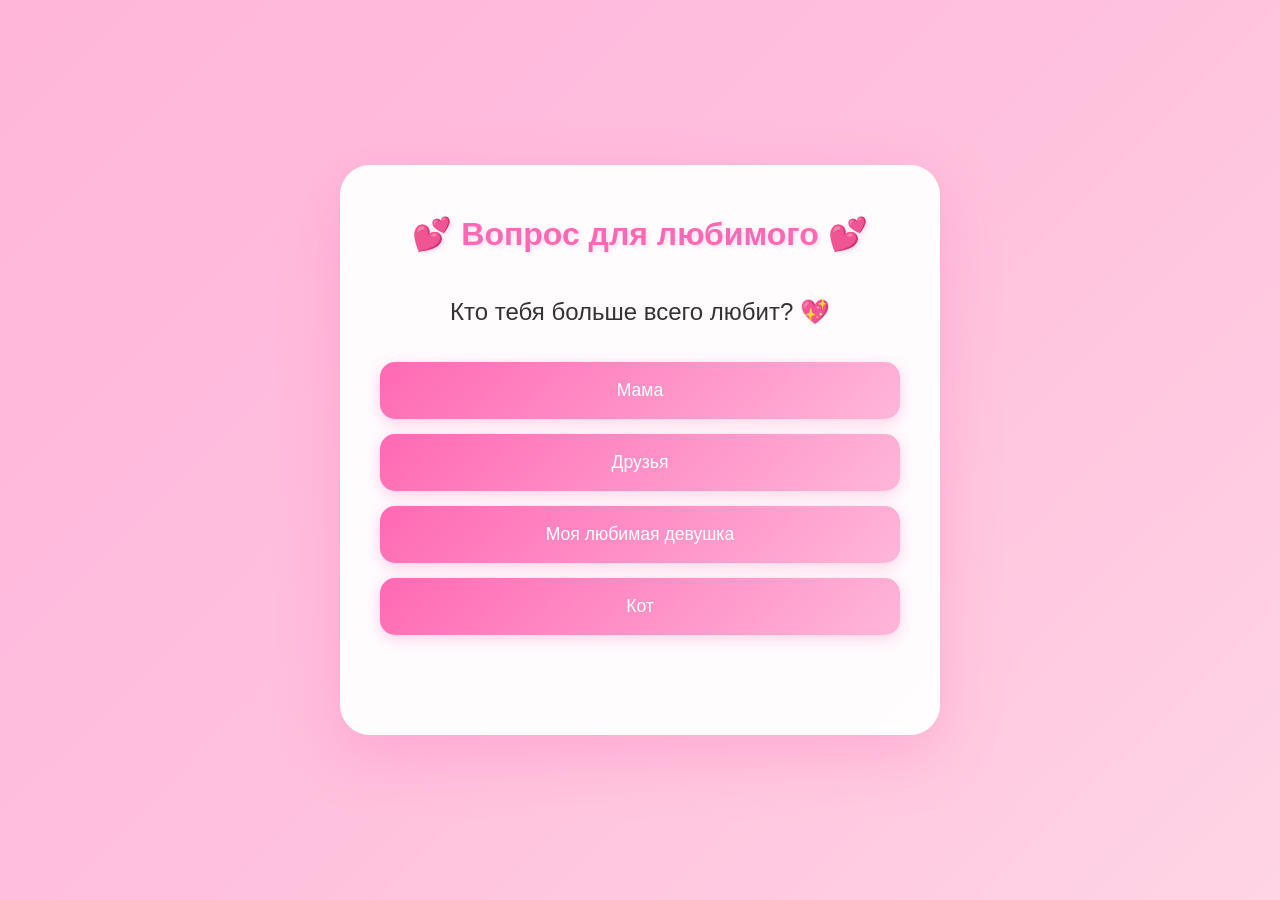
<file: index.html>
<!DOCTYPE html>
<html lang="ru">
<head>
    <meta charset="UTF-8">
    <meta name="viewport" content="width=device-width, initial-scale=1.0">
    <title>Новогодний сюрприз 💕</title>
    <link rel="stylesheet" href="css/style.css">
</head>
<body class="quiz-page">
    <!-- Floating hearts animation -->
    <div class="hearts-container" id="heartsContainer"></div>

    <div class="quiz-container">
        <h1 class="quiz-title">💕 Вопрос для любимого 💕</h1>
        
        <div class="question-box">
            <p class="question-text">Кто тебя больше всего любит? 💖</p>
            
            <div class="options">
                <button class="option-btn" onclick="checkAnswer(false)">Мама</button>
                <button class="option-btn" onclick="checkAnswer(false)">Друзья</button>
                <button class="option-btn" onclick="checkAnswer(true)">Моя любимая девушка</button>
                <button class="option-btn" onclick="checkAnswer(false)">Кот</button>
            </div>
            
            <p class="error-message" id="errorMessage"></p>
        </div>
    </div>

    <script src="js/script.js"></script>
</body>
</html>
</file>
<file: css/style.css>
/* General Styles */
* {
    margin: 0;
    padding: 0;
    box-sizing: border-box;
}

body {
    font-family: 'Segoe UI', Tahoma, Geneva, Verdana, sans-serif;
    min-height: 100vh;
    overflow-x: hidden;
}

/* Quiz Page Styles */
.quiz-page {
    background: linear-gradient(135deg, #FFB6D9 0%, #FFC0DD 50%, #FFD4E5 100%);
    display: flex;
    justify-content: center;
    align-items: center;
    padding: 20px;
}

/* Card Page Styles */
.card-page {
    background: linear-gradient(135deg, #FFB6D9 0%, #FFC0DD 50%, #FFD4E5 100%);
    display: flex;
    justify-content: center;
    align-items: center;
    padding: 20px;
}

/* Floating Hearts Animation */
.hearts-container {
    position: fixed;
    top: 0;
    left: 0;
    width: 100%;
    height: 100%;
    pointer-events: none;
    z-index: 1;
    overflow: hidden;
}

.floating-heart {
    position: absolute;
    bottom: -50px;
    font-size: 20px;
    animation: floatUp 8s linear infinite;
    opacity: 0;
}

@keyframes floatUp {
    0% {
        transform: translateY(0) rotate(0deg);
        opacity: 0;
    }
    10% {
        opacity: 1;
    }
    90% {
        opacity: 1;
    }
    100% {
        transform: translateY(-100vh) rotate(360deg);
        opacity: 0;
    }
}

/* Sparkles Animation */
.sparkles-container {
    position: fixed;
    top: 0;
    left: 0;
    width: 100%;
    height: 100%;
    pointer-events: none;
    z-index: 1;
}

.sparkle {
    position: absolute;
    font-size: 16px;
    animation: sparkleAnimation 3s ease-in-out infinite;
    opacity: 0;
}

@keyframes sparkleAnimation {
    0%, 100% {
        opacity: 0;
        transform: scale(0);
    }
    50% {
        opacity: 1;
        transform: scale(1);
    }
}

/* Quiz Container */
.quiz-container {
    background: rgba(255, 255, 255, 0.95);
    border-radius: 30px;
    padding: 50px 40px;
    max-width: 600px;
    width: 100%;
    box-shadow: 0 20px 60px rgba(255, 105, 180, 0.3);
    position: relative;
    z-index: 2;
    animation: fadeInScale 0.6s ease-out;
}

@keyframes fadeInScale {
    from {
        opacity: 0;
        transform: scale(0.9) translateY(20px);
    }
    to {
        opacity: 1;
        transform: scale(1) translateY(0);
    }
}

.quiz-title {
    color: #FF69B4;
    text-align: center;
    margin-bottom: 40px;
    font-size: 2em;
    text-shadow: 2px 2px 4px rgba(255, 105, 180, 0.2);
}

.question-box {
    text-align: center;
}

.question-text {
    font-size: 1.5em;
    color: #333;
    margin-bottom: 30px;
    line-height: 1.6;
}

.options {
    display: flex;
    flex-direction: column;
    gap: 15px;
    margin-bottom: 20px;
}

.option-btn {
    background: linear-gradient(135deg, #FF69B4, #FFB6D9);
    color: white;
    border: none;
    padding: 18px 30px;
    border-radius: 15px;
    font-size: 1.1em;
    cursor: pointer;
    transition: all 0.3s ease;
    box-shadow: 0 4px 15px rgba(255, 105, 180, 0.3);
    font-weight: 500;
}

.option-btn:hover {
    transform: translateY(-3px) scale(1.02);
    box-shadow: 0 6px 20px rgba(255, 105, 180, 0.5);
}

.option-btn:active {
    transform: translateY(0) scale(0.98);
}

.error-message {
    color: #FF1493;
    font-size: 1.1em;
    margin-top: 20px;
    font-weight: 500;
    min-height: 30px;
    animation: shake 0.5s ease-in-out;
}

@keyframes shake {
    0%, 100% { transform: translateX(0); }
    25% { transform: translateX(-10px); }
    75% { transform: translateX(10px); }
}

/* Card Container */
.card-container {
    position: relative;
    z-index: 2;
    perspective: 1500px;
}

.greeting-card {
    position: relative;
    width: 90vw;
    max-width: 600px;
    height: 80vh;
    max-height: 700px;
    transform-style: preserve-3d;
    transition: transform 1.5s ease-in-out;
}

.card-front,
.card-inside {
    position: absolute;
    width: 100%;
    height: 100%;
    background: white;
    border-radius: 20px;
    backface-visibility: hidden;
    box-shadow: 0 20px 60px rgba(255, 105, 180, 0.4);
}

.card-front {
    display: flex;
    justify-content: center;
    align-items: center;
    background: linear-gradient(135deg, #FFE6F0, #FFF0F7);
    z-index: 2;
}

.card-front h2 {
    color: #FF69B4;
    font-size: 2.5em;
    text-shadow: 2px 2px 4px rgba(255, 105, 180, 0.2);
    animation: pulse 2s ease-in-out infinite;
}

@keyframes pulse {
    0%, 100% {
        transform: scale(1);
    }
    50% {
        transform: scale(1.05);
    }
}

.card-inside {
    transform: rotateY(180deg);
    background: linear-gradient(135deg, #FFF5F8, #FFFFFF);
    padding: 40px;
    display: flex;
    justify-content: center;
    align-items: center;
}

.greeting-card.opened {
    transform: rotateY(180deg);
}

.card-content {
    text-align: center;
    width: 100%;
    opacity: 0;
    animation: fadeInContent 1s ease-in 1.2s forwards;
}

@keyframes fadeInContent {
    from {
        opacity: 0;
        transform: translateY(20px);
    }
    to {
        opacity: 1;
        transform: translateY(0);
    }
}

.image-container {
    margin-bottom: 30px;
    animation: scaleInImage 0.8s ease-out 1.5s backwards;
}

@keyframes scaleInImage {
    from {
        transform: scale(0);
        opacity: 0;
    }
    to {
        transform: scale(1);
        opacity: 1;
    }
}

.romantic-image {
    width: 100%;
    max-width: 300px;
    height: auto;
    border-radius: 20px;
    box-shadow: 0 10px 30px rgba(255, 105, 180, 0.3);
    border: 5px solid #FFE6F0;
}

.greeting-text {
    margin-top: 20px;
}

.greeting-text h2 {
    color: #FF69B4;
    font-size: 2em;
    margin-bottom: 15px;
    text-shadow: 1px 1px 3px rgba(255, 105, 180, 0.2);
}

.greeting-text p {
    color: #FF1493;
    font-size: 1.5em;
    font-weight: 500;
    line-height: 1.6;
}

/* Responsive Design */
@media (max-width: 768px) {
    .quiz-container {
        padding: 40px 25px;
    }

    .quiz-title {
        font-size: 1.6em;
    }

    .question-text {
        font-size: 1.2em;
    }

    .option-btn {
        padding: 15px 20px;
        font-size: 1em;
    }

    .card-front h2 {
        font-size: 2em;
    }

    .greeting-text h2 {
        font-size: 1.6em;
    }

    .greeting-text p {
        font-size: 1.2em;
    }

    .romantic-image {
        max-width: 250px;
    }

    .card-inside {
        padding: 25px;
    }
}

@media (max-width: 480px) {
    .quiz-title {
        font-size: 1.4em;
    }

    .question-text {
        font-size: 1.1em;
    }

    .option-btn {
        padding: 12px 18px;
        font-size: 0.95em;
    }

    .card-front h2 {
        font-size: 1.6em;
    }

    .greeting-text h2 {
        font-size: 1.4em;
    }

    .greeting-text p {
        font-size: 1.1em;
    }

    .romantic-image {
        max-width: 200px;
    }
}

/* Fade out animation for quiz container */
@keyframes fadeOutScale {
    to {
        opacity: 0;
        transform: scale(0.9) translateY(-20px);
    }
}
</file>
